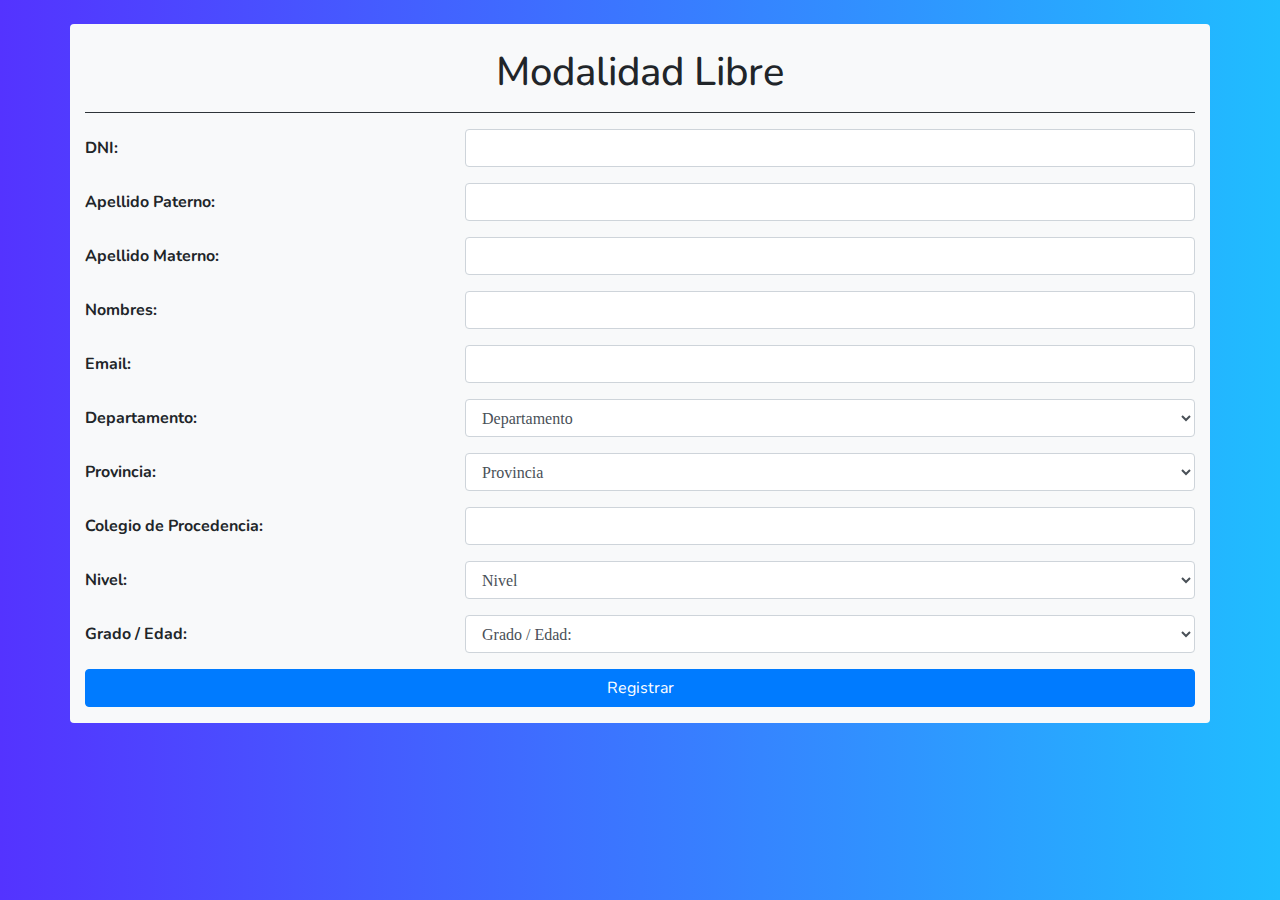
<file: index.html>
<!doctype html>
<html lang="en">

<head>
  <!-- Required meta tags -->
  <meta charset="utf-8">
  <meta name="viewport" content="width=device-width, initial-scale=1, shrink-to-fit=no">

  <!-- Bootstrap CSS -->
  <link rel="stylesheet" href="https://stackpath.bootstrapcdn.com/bootstrap/4.3.1/css/bootstrap.min.css"
    integrity="sha384-ggOyR0iXCbMQv3Xipma34MD+dH/1fQ784/j6cY/iJTQUOhcWr7x9JvoRxT2MZw1T" crossorigin="anonymous">

<link rel="stylesheet" href="css/Estilos.css">
</head>

<body>

  <div class="container">
    <br>
    <div class="row">

      <div class="col-md-12 bg-light rounded">
        <br>
        <h1 class="display-5 text-center">Modalidad Libre</h1>
        <hr class="bg-dark">
        
        <form action="">

          <div class="row form-group">
            <label for="dni" class="col-form-label col-md-4 font-weight-bold">DNI:</label>
            <div class="col-md-8">
              <input type="text" name="dni" value="" id="dni" class="form-control">
            </div>

          </div>

         
          <div class="row form-group">
            <label for="apellidos_paterno" class="col-form-label col-md-4 font-weight-bold">Apellido Paterno:</label>
            <div class="col-md-8">
              <input type="text" name="apellidos_paterno" value="" id="apellidos_paterno" class="form-control">
            </div>

          </div>

          <div class="row form-group">
            <label for="apellidos_materno" class="col-form-label col-md-4 font-weight-bold">Apellido Materno:</label>
            <div class="col-md-8">
              <input type="text" name="apellidos_materno" value="" id="apellidos_materno" class="form-control">
            </div>

          </div>

          <div class="row form-group">
            <label for="nombres" class="col-form-label col-md-4 font-weight-bold">Nombres:</label>
            <div class="col-md-8">
              <input type="text" name="nombres" value="" id="nombres" class="form-control">
            </div>

          </div>

          <div class="row form-group">
            <label for="email" class="col-form-label col-md-4 font-weight-bold">Email:</label>
            <div class="col-md-8">
              <input type="email" name="email" value="" id="email" class="form-control">
            </div>

          </div>
          

         
          <div class="row form-group ">
            <label for="Departamento" class="col-form-label col-md-4 font-weight-bold">Departamento:</label>
            <div class="col-md-8">


              <select name="DEPTO_UBIG" id="cbx_ubigeo" data-name="Departamento" aria-label="Departamento" required=""
                class="form-control">
                <option value="" selected="" disabled="" hidden="">Departamento</option>
                <option value="01">Amazonas</option>
                <option value="02">Ancash</option>
                <option value="03">Apurimac</option>
                <option value="04">Arequipa</option>
                <option value="05">Ayacucho</option>
                <option value="06">Cajamarca</option>
                <option value="07">Callao</option>
                <option value="08">Cusco</option>
                <option value="09">Huancavelica</option>
                <option value="10">Huanuco</option>
                <option value="11">Ica</option>
                <option value="12">Junín</option>
                <option value="13">La Libertad</option>
                <option value="14">Lambayeque</option>
                <option value="15">Lima</option>
                <option value="16">Loreto</option>
                <option value="17">Madre de Dios</option>
                <option value="18">Moquegua</option>
                <option value="19">Pasco</option>
                <option value="20">Piura</option>
                <option value="21">Puno</option>
                <option value="22">San Martín</option>
                <option value="23">Tacna</option>
                <option value="24">Tumbes</option>
                <option value="25">Ucayali</option>
                <option value="99">Extranjero</option>
              </select>

            </div>

       
          </div>
          
          <div class="row form-group ">
            <label for="Departamento" class="col-form-label col-md-4 font-weight-bold">Provincia:</label>
            <div class="col-md-8">


              <select name="DEPTO_UBIG" id="cbx_ubigeo" data-name="Provincia" aria-label="Provincia" required=""
                class="form-control">
                <option value="" selected="" disabled="" hidden="">Provincia</option>
                <option value="01">Amazonas</option>
                <option value="02">Ancash</option>
                <option value="03">Apurimac</option>
                <option value="04">Arequipa</option>
                <option value="05">Ayacucho</option>
                <option value="06">Cajamarca</option>
                <option value="07">Callao</option>
                <option value="08">Cusco</option>
      
              </select>

            </div>

       
          </div>

          <div class="row form-group">
            <label for="colegio" class="col-form-label col-md-4 font-weight-bold">Colegio de Procedencia:</label>
            <div class="col-md-8">
              <input type="text" name="colegio" value="" id="colegio" class="form-control">
            </div>

          </div>

          <div class="row form-group ">
            <label for="Departamento" class="col-form-label col-md-4 font-weight-bold">Nivel:</label>
            <div class="col-md-8">


              <select name="DEPTO_UBIG" id="cbx_ubigeo" data-name="Provincia" aria-label="Provincia" required=""
                class="form-control">
                <option value="" selected="" disabled="" hidden="">Nivel</option>
                <option value="01">Amazonas</option>
                <option value="02">Ancash</option>
                <option value="03">Apurimac</option>
                <option value="04">Arequipa</option>
                <option value="05">Ayacucho</option>
                <option value="06">Cajamarca</option>
                <option value="07">Callao</option>
                <option value="08">Cusco</option>
      
              </select>

            </div>

       
          </div>
          <div class="row form-group ">
            <label for="Departamento" class="col-form-label col-md-4 font-weight-bold">Grado / Edad:</label>
            <div class="col-md-8">


              <select name="DEPTO_UBIG" id="cbx_ubigeo" data-name="Provincia" aria-label="Provincia" required=""
                class="form-control">
                <option value="" selected="" disabled="" hidden="">Grado / Edad:</option>
                <option value="01">Amazonas</option>
                <option value="02">Ancash</option>
                <option value="03">Apurimac</option>
                <option value="04">Arequipa</option>
                <option value="05">Ayacucho</option>
                <option value="06">Cajamarca</option>
                <option value="07">Callao</option>
                <option value="08">Cusco</option>
      
              </select>

            </div>

       
          </div>





          <div class="row form-group">
            <div class="col-md-12">

              <button type="submit" class="btn btn-primary btn-block">Registrar</button>
             
            </div>

          </div>

        </form>
      </div>
    </div>

  </div>
  <!-- Optional JavaScript -->
  <!-- jQuery first, then Popper.js, then Bootstrap JS -->
  <script src="https://code.jquery.com/jquery-3.3.1.slim.min.js"
    integrity="sha384-q8i/X+965DzO0rT7abK41JStQIAqVgRVzpbzo5smXKp4YfRvH+8abtTE1Pi6jizo" crossorigin="anonymous">
  </script>
  <script src="https://cdnjs.cloudflare.com/ajax/libs/popper.js/1.14.7/umd/popper.min.js"
    integrity="sha384-UO2eT0CpHqdSJQ6hJty5KVphtPhzWj9WO1clHTMGa3JDZwrnQq4sF86dIHNDz0W1" crossorigin="anonymous">
  </script>
  <script src="https://stackpath.bootstrapcdn.com/bootstrap/4.3.1/js/bootstrap.min.js"
    integrity="sha384-JjSmVgyd0p3pXB1rRibZUAYoIIy6OrQ6VrjIEaFf/nJGzIxFDsf4x0xIM+B07jRM" crossorigin="anonymous">
  </script>
</body>

</html>
</file>
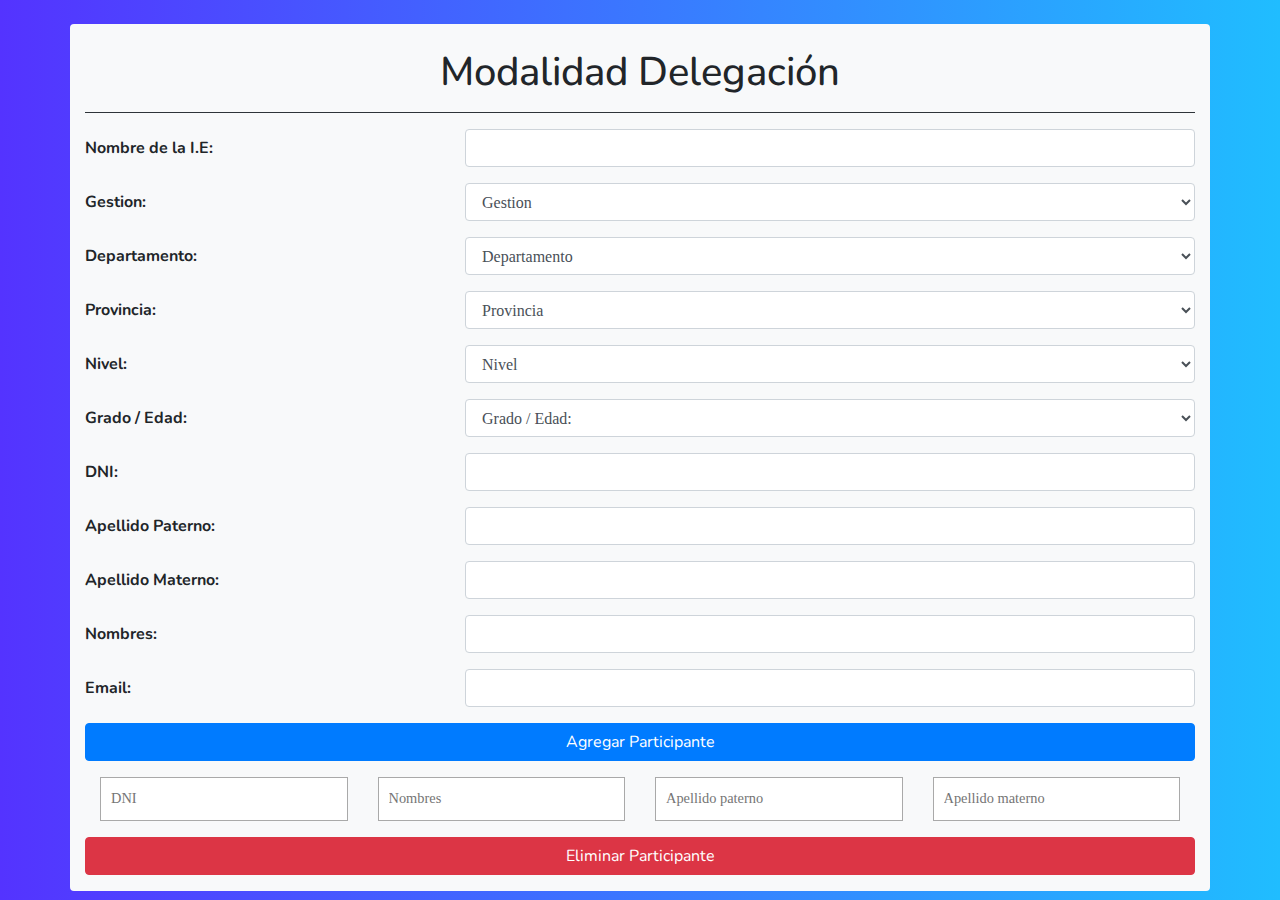
<file: delegacion.html>
<!doctype html>
<html lang="en">

<head>
  <!-- Required meta tags -->
  <meta charset="utf-8">
  <meta name="viewport" content="width=device-width, initial-scale=1, shrink-to-fit=no">

  <!-- Bootstrap CSS -->
  <link rel="stylesheet" href="https://stackpath.bootstrapcdn.com/bootstrap/4.3.1/css/bootstrap.min.css"
    integrity="sha384-ggOyR0iXCbMQv3Xipma34MD+dH/1fQ784/j6cY/iJTQUOhcWr7x9JvoRxT2MZw1T" crossorigin="anonymous">

  <link rel="stylesheet" href="css/Estilos.css">
</head>

<body>

  <div class="container">
    <br>
    <div class="row">

      <div class="col-md-12 bg-light rounded">
        <br>
        <h1 class="display-5 text-center">Modalidad Delegación</h1>
        <hr class="bg-dark">

        <form action="">

          <div class="row form-group">
            <label for="colegio" class="col-form-label col-md-4 font-weight-bold">Nombre de la I.E:</label>
            <div class="col-md-8">
              <input type="text" name="colegio" value="" id="colegio" class="form-control" required>
            </div>

          </div>


          <div class="row form-group ">
            <label for="Departamento" class="col-form-label col-md-4 font-weight-bold">Gestion:</label>
            <div class="col-md-8">

              <select name="DEPTO_UBIG" id="cbx_ubigeo" data-name="Provincia" aria-label="Gestion" required=""
                class="form-control">
                <option value="" selected="" disabled="" hidden="">Gestion</option>
                <option value="01">Estatal</option>
                <option value="02">Particular</option>


              </select>

            </div>

          </div>
          <div class="row form-group ">
            <label for="Departamento" class="col-form-label col-md-4 font-weight-bold">Departamento:</label>
            <div class="col-md-8">

              <select name="DEPTO_UBIG" id="cbx_ubigeo" data-name="Departamento" aria-label="Departamento" required=""
                class="form-control">
                <option value="" selected="" disabled="" hidden="">Departamento</option>
                <option value="01">Amazonas</option>
                <option value="02">Ancash</option>
                <option value="03">Apurimac</option>
                <option value="04">Arequipa</option>
                <option value="05">Ayacucho</option>
                <option value="06">Cajamarca</option>
                <option value="07">Callao</option>
                <option value="08">Cusco</option>
                <option value="09">Huancavelica</option>
                <option value="10">Huanuco</option>
                <option value="11">Ica</option>
                <option value="12">Junín</option>
                <option value="13">La Libertad</option>
                <option value="14">Lambayeque</option>
                <option value="15">Lima</option>
                <option value="16">Loreto</option>
                <option value="17">Madre de Dios</option>
                <option value="18">Moquegua</option>
                <option value="19">Pasco</option>
                <option value="20">Piura</option>
                <option value="21">Puno</option>
                <option value="22">San Martín</option>
                <option value="23">Tacna</option>
                <option value="24">Tumbes</option>
                <option value="25">Ucayali</option>
                <option value="99">Extranjero</option>
              </select>

            </div>

          </div>

          <div class="row form-group ">
            <label for="Departamento" class="col-form-label col-md-4 font-weight-bold">Provincia:</label>
            <div class="col-md-8">

              <select name="DEPTO_UBIG" id="cbx_ubigeo" data-name="Provincia" aria-label="Provincia" required=""
                class="form-control">
                <option value="" selected="" disabled="" hidden="">Provincia</option>
                <option value="01">Amazonas</option>
                <option value="02">Ancash</option>
                <option value="03">Apurimac</option>
                <option value="04">Arequipa</option>
                <option value="05">Ayacucho</option>
                <option value="06">Cajamarca</option>
                <option value="07">Callao</option>
                <option value="08">Cusco</option>

              </select>

            </div>

          </div>



          <div class="row form-group ">
            <label for="Departamento" class="col-form-label col-md-4 font-weight-bold">Nivel:</label>
            <div class="col-md-8">


              <select name="DEPTO_UBIG" id="cbx_ubigeo" data-name="Provincia" aria-label="Provincia" required=""
                class="form-control">
                <option value="" selected="" disabled="" hidden="">Nivel</option>
                <option value="01">Inicial</option>
                <option value="02">Primaria</option>
                <option value="03">Secundaria</option>


              </select>

            </div>

          </div>
          <div class="row form-group ">
            <label for="Departamento" class="col-form-label col-md-4 font-weight-bold">Grado / Edad:</label>
            <div class="col-md-8">


              <select name="DEPTO_UBIG" id="cbx_ubigeo" data-name="Provincia" aria-label="Provincia" required=""
                class="form-control">
                <option value="" selected="" disabled="" hidden="">Grado / Edad:</option>
                <option value="01">Amazonas</option>
                <option value="02">Ancash</option>
                <option value="03">Apurimac</option>
                <option value="04">Arequipa</option>
                <option value="05">Ayacucho</option>
                <option value="06">Cajamarca</option>
                <option value="07">Callao</option>
                <option value="08">Cusco</option>

              </select>

            </div>

          </div>



          <div class="row form-group">
            <label for="dni" class="col-form-label col-md-4 font-weight-bold">DNI:</label>
            <div class="col-md-8">
              <input type="text" name="dni" value="" id="dni" class="form-control" required>
            </div>

          </div>

          <div class="row form-group">
            <label for="apellidos_paterno" class="col-form-label col-md-4 font-weight-bold">Apellido Paterno:</label>
            <div class="col-md-8">
              <input type="text" name="apellidos_paterno" value="" id="apellidos_paterno" class="form-control" required>
            </div>

          </div>

          <div class="row form-group">
            <label for="apellidos_materno" class="col-form-label col-md-4 font-weight-bold">Apellido Materno:</label>
            <div class="col-md-8">
              <input type="text" name="apellidos_materno" value="" id="apellidos_materno" class="form-control" required>
            </div>

          </div>

          <div class="row form-group">
            <label for="nombres" class="col-form-label col-md-4 font-weight-bold">Nombres:</label>
            <div class="col-md-8">
              <input type="text" name="nombres" value="" id="nombres" class="form-control" required>
            </div>

          </div>

          <div class="row form-group">
            <label for="email" class="col-form-label col-md-4 font-weight-bold">Email:</label>
            <div class="col-md-8">
              <input type="email" name="email" value="" id="email" class="form-control" required>
            </div>

          </div>



          <div class="row form-group">
            <div class="col-md-12">

              <button type="submit" class="btn btn-primary btn-block">Agregar Participante</button>

            </div>

          </div>




          <div>

            <div class="container">
              <div class="row col-xs-12">
                <div class="col-xs-12 col-sm-3">
                  <fieldset class="form-group">
                    <input type="text" placeholder="DNI" required="">
                  </fieldset>
                </div>
                <div class="col-xs-12 col-sm-3">
                  <fieldset class="form-group">
                    <input type="text" id="names" placeholder="Nombres" required="">
                  </fieldset>
                </div>
                <div class="col-xs-12 col-sm-3">
                  <fieldset class="form-group">
                    <input type="text" placeholder="Apellido paterno" required="">
                  </fieldset>
                </div>
                <div class="col-xs-12 col-sm-3">
                  <fieldset class="form-group">
                    <input type="text" placeholder="Apellido materno" required="">
                  </fieldset>
                </div>
              </div>
            </div>

          </div>


          <div class="row form-group">
            <div class="col-md-12">

              <button type="submit" class="btn btn-danger btn-block">Eliminar Participante</button>

            </div>

          </div>


        </form>


      </div>
    </div>

  </div>
  <!-- Optional JavaScript -->
  <!-- jQuery first, then Popper.js, then Bootstrap JS -->
  <script src="https://code.jquery.com/jquery-3.3.1.slim.min.js"
    integrity="sha384-q8i/X+965DzO0rT7abK41JStQIAqVgRVzpbzo5smXKp4YfRvH+8abtTE1Pi6jizo" crossorigin="anonymous">
  </script>
  <script src="https://cdnjs.cloudflare.com/ajax/libs/popper.js/1.14.7/umd/popper.min.js"
    integrity="sha384-UO2eT0CpHqdSJQ6hJty5KVphtPhzWj9WO1clHTMGa3JDZwrnQq4sF86dIHNDz0W1" crossorigin="anonymous">
  </script>
  <script src="https://stackpath.bootstrapcdn.com/bootstrap/4.3.1/js/bootstrap.min.js"
    integrity="sha384-JjSmVgyd0p3pXB1rRibZUAYoIIy6OrQ6VrjIEaFf/nJGzIxFDsf4x0xIM+B07jRM" crossorigin="anonymous">
  </script>
</body>

</html>
</file>
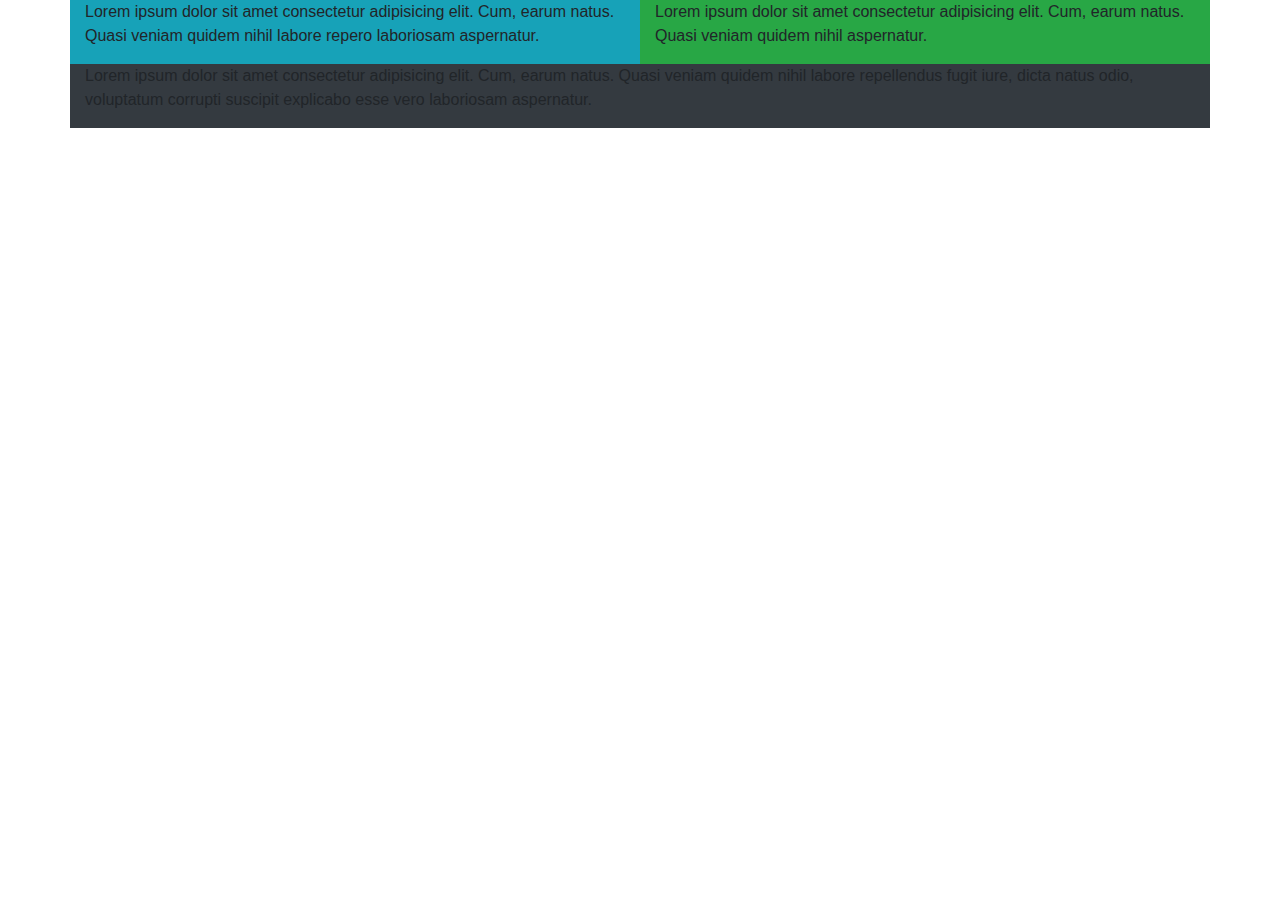
<file: prueba.html>
<!doctype html>
<html lang="en">

<head>
    <!-- Required meta tags -->
    <meta charset="utf-8">
    <meta name="viewport" content="width=device-width, initial-scale=1, shrink-to-fit=no">

    <!-- Bootstrap CSS -->
    <link rel="stylesheet" href="https://stackpath.bootstrapcdn.com/bootstrap/4.3.1/css/bootstrap.min.css"
        integrity="sha384-ggOyR0iXCbMQv3Xipma34MD+dH/1fQ784/j6cY/iJTQUOhcWr7x9JvoRxT2MZw1T" crossorigin="anonymous">

    <title>Hello, world!</title>
</head>

<body>
    <div class="container">
        <div class="row align-items-center">
            <div class=" col-12 col-md-4 col-lg-6  bg-info">
                <p>Lorem ipsum dolor sit amet consectetur adipisicing elit. Cum, earum natus. Quasi veniam quidem nihil
                    labore
                    repero
                    laboriosam
                    aspernatur.</p>

            </div>
            <div class="col-12 col-md-4 col-lg-6 bg-success">

                <p>Lorem ipsum dolor sit amet consectetur adipisicing elit. Cum, earum natus. Quasi veniam quidem nihil
                  
                    aspernatur.</p>
            </div>

            <div class="col-12 col-md-4 col-lg-12 bg-dark">

                    <p>Lorem ipsum dolor sit amet consectetur adipisicing elit. Cum, earum natus. Quasi veniam quidem nihil
                        labore
                        repellendus fugit iure, dicta natus odio, voluptatum corrupti suscipit explicabo esse vero
                        laboriosam
                        aspernatur.</p>
                </div>

        </div>
    </div>


    <!-- Optional JavaScript -->
    <!-- jQuery first, then Popper.js, then Bootstrap JS -->
    <script src="https://code.jquery.com/jquery-3.3.1.slim.min.js"
        integrity="sha384-q8i/X+965DzO0rT7abK41JStQIAqVgRVzpbzo5smXKp4YfRvH+8abtTE1Pi6jizo" crossorigin="anonymous">
    </script>
    <script src="https://cdnjs.cloudflare.com/ajax/libs/popper.js/1.14.7/umd/popper.min.js"
        integrity="sha384-UO2eT0CpHqdSJQ6hJty5KVphtPhzWj9WO1clHTMGa3JDZwrnQq4sF86dIHNDz0W1" crossorigin="anonymous">
    </script>
    <script src="https://stackpath.bootstrapcdn.com/bootstrap/4.3.1/js/bootstrap.min.js"
        integrity="sha384-JjSmVgyd0p3pXB1rRibZUAYoIIy6OrQ6VrjIEaFf/nJGzIxFDsf4x0xIM+B07jRM" crossorigin="anonymous">
    </script>
</body>

</html>
</file>
<file: css/Estilos.css>
@import url('https://fonts.googleapis.com/css?family=Nunito');


.prueba {
text-align: center;}
body {
    font-family: 'Nunito', sans-serif;
    background: linear-gradient(to right,#5433FF , #20BDFF);
    margin: 0;
    height: 100vh;
    
  }


.wrapper {
  height: 100%;
  width: 100%;
  display: flex;
  justify-content: center;
  align-items: center;}

.content {
    background-color: #fff;
    padding: 30px 15px;
    border-radius: 10px;
    width: 100%;
    max-width: 1024px;
    min-width: 200px;
    
    }



    input, select, textarea {
      font-family: CaeciliaLTPro-45Light;
      font-size: .9rem;
      color: #53565a;
      padding: 10px;
      width: 100%;
      -webkit-transition: all .2s linear;
      transition: all .2s linear;
      border: 1px solid #a9a9a9;
      background: #fff;
      
     }

.marco_tabla{

      flex-basis: 100%;
      max-width: 100%;

     }


input{
width: 100%;
  }
</file>
